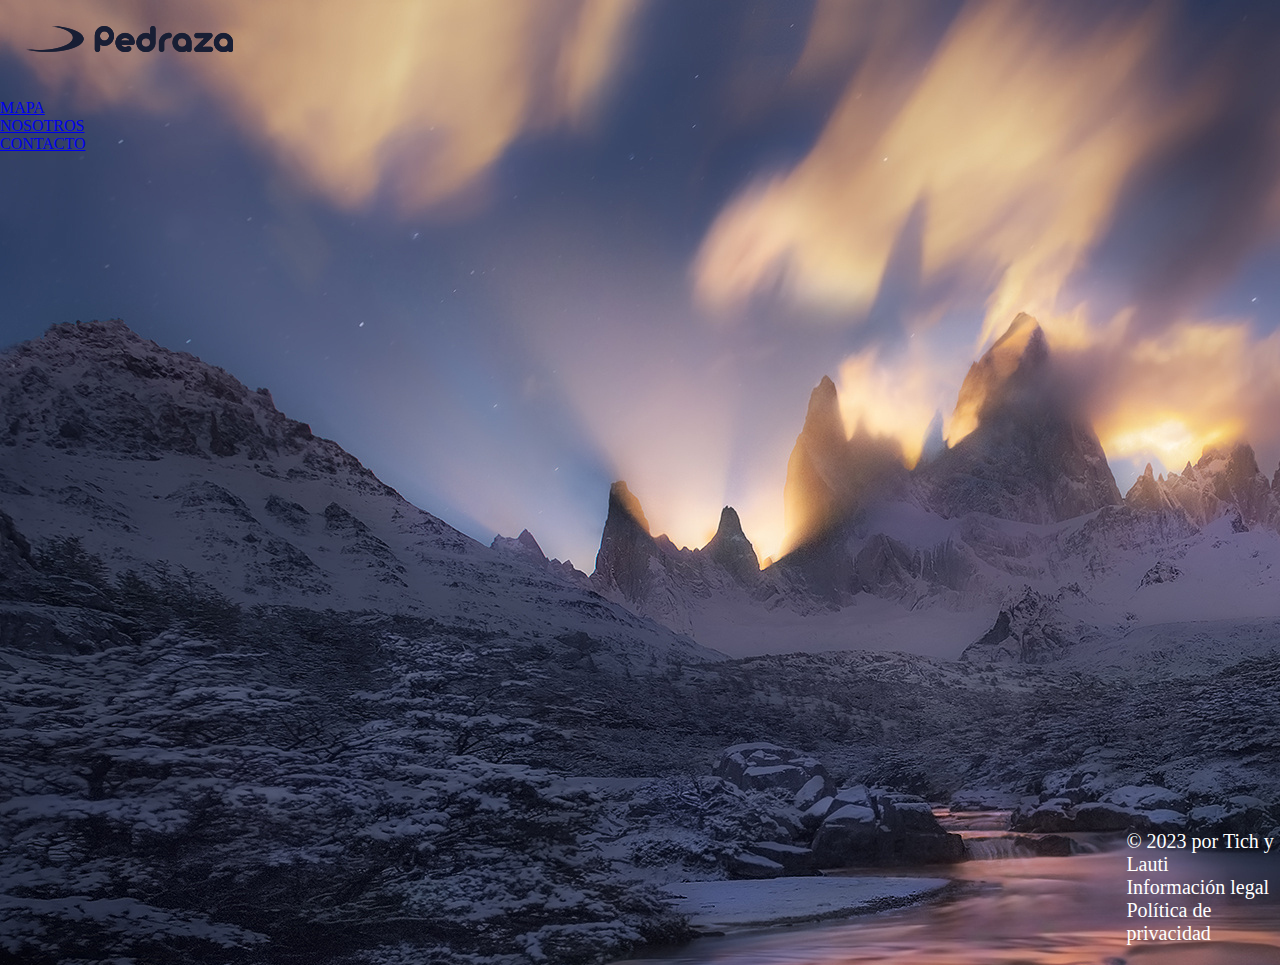
<file: htmls/index.html>
<!DOCTYPE html>
<html lang="en">
<head>
    <meta charset="UTF-8">
    <meta http-equiv="X-UA-Compatible" content="IE=edge">
    <meta name="viewport" content="width=device-width, initial-scale=1.0">
    <title>Pedraza.com</title>
    <link rel="stylesheet" href="../css/main.css">
</head>
<body>

    <div>
        <img class="logo" src="../imagenes/logo.png">
    </div>

    <header>
        <nav class="menu1">
            <ul>
                <li><a href="#">MAPA</a></li>
                <li><a href="nosotros.html">NOSOTROS</a></li>
                <li><a href="contacto.html">CONTACTO</a></li>     
            </ul>
        </nav>
    </header>

    
<footer class="footer">
    <p>© 2023 por Tich y Lauti</p>
    <p> Información legal </p>
    <p> Política de privacidad</p>
</footer>
</body>
</html>
</file>
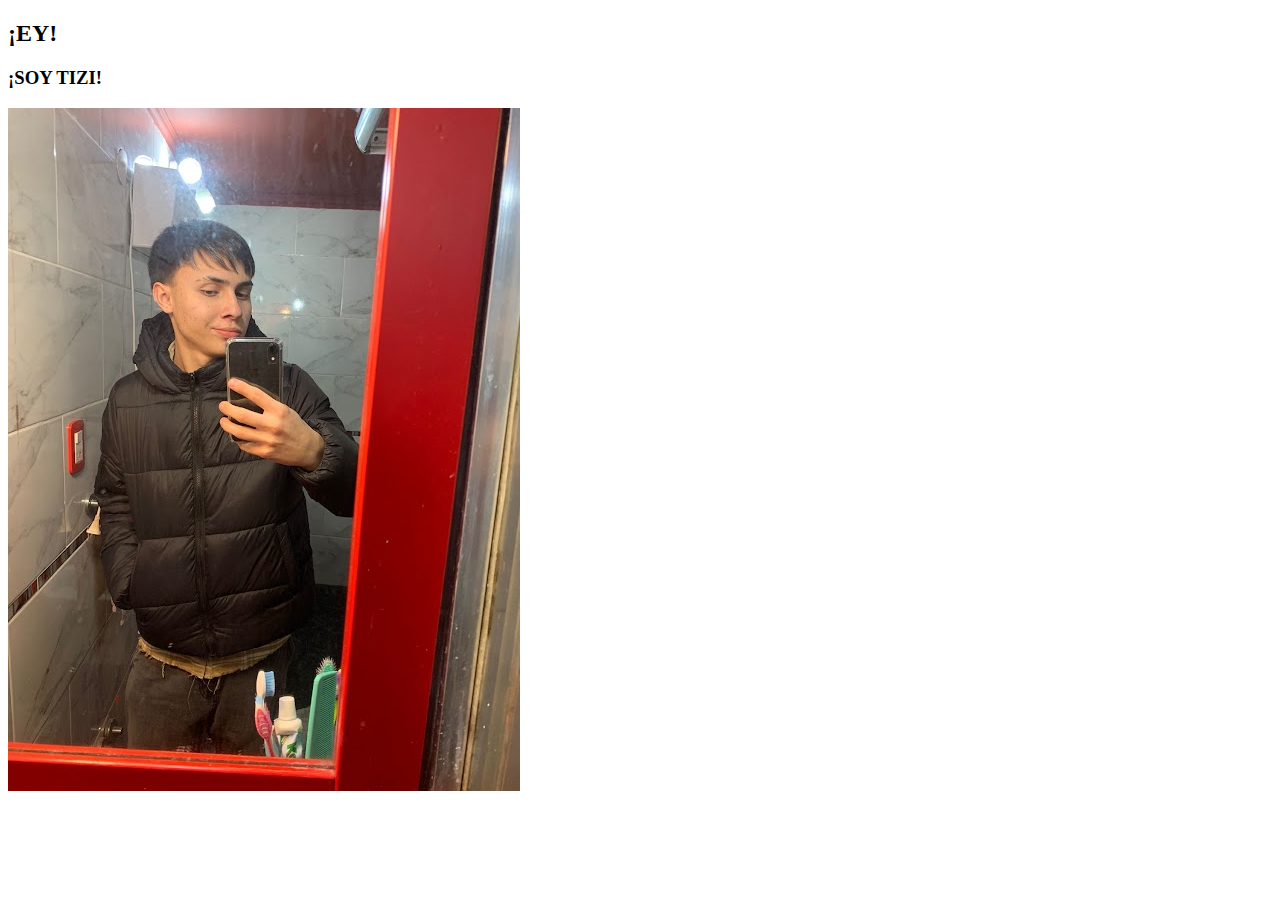
<file: htmls/nosotros.html>
<!DOCTYPE html>
<html lang="en">
<head>
    <meta charset="UTF-8">
    <meta name="viewport" content="width=device-width, initial-scale=1.0">
    <title>Nosotros</title>
</head>
<body>
    <header>
        <h2>
            ¡EY!
        </h2>
        <div>
            <h3>
                ¡SOY TIZI!
            </h3>
        </div>

    <div>
        <img src="../imagenes/imgtizi2.jpg" alt="">
    </div>
    <!--<img src="../imagenes/imglauti1.jpg" alt=""> 
    
    <img src="../imagenes/canchahuracan.jpg" alt="">
    <img src="../imagenes/imglauti2.jpg" alt="">
    <img src="../imagenes/imglauti3.jpg" alt="">
    <img src="../imagenes/imgtizi1.jpg" alt="">
    <img src="../imagenes/imgtyl.jpg" alt="">
    <img src="../imagenes/imgtizi3.jpg" alt="">
    <img src="../imagenes/imgtizi4.jpg" alt="">-->
</header>
</body>
</html>
</file>
<file: css/main.css>
body {
  background-image: url("../imagenes/fondoinicio.jpg");
}
* {
  padding: 0;
  margin: 0;
}

header {
  display: flex;
  justify-content: space-between;
  align-items: center;
  height: 90px;
} 
.menu {
  display: block;
  list-style: none;
  margin-top: 37%;
  margin-left: 17%;
  justify-content: center;
}

.menu li {
  display: inline-block;
}

.menu a {
  color: white;
  text-decoration: none;
  padding: 25px;
  font-family: 'Cambria Rounded';
  font-size: 80px;
}

.logo{
  padding-left: 50px;
  padding: 2%;
}
.footer{
  color: white;
  font-size: 20px;
  font-family: 'Cambria Rounded';
  padding: 1em 0;
  margin-top: auto;
  position: absolute;
  top: 90%;
  left: 88%; 
}
</file>
